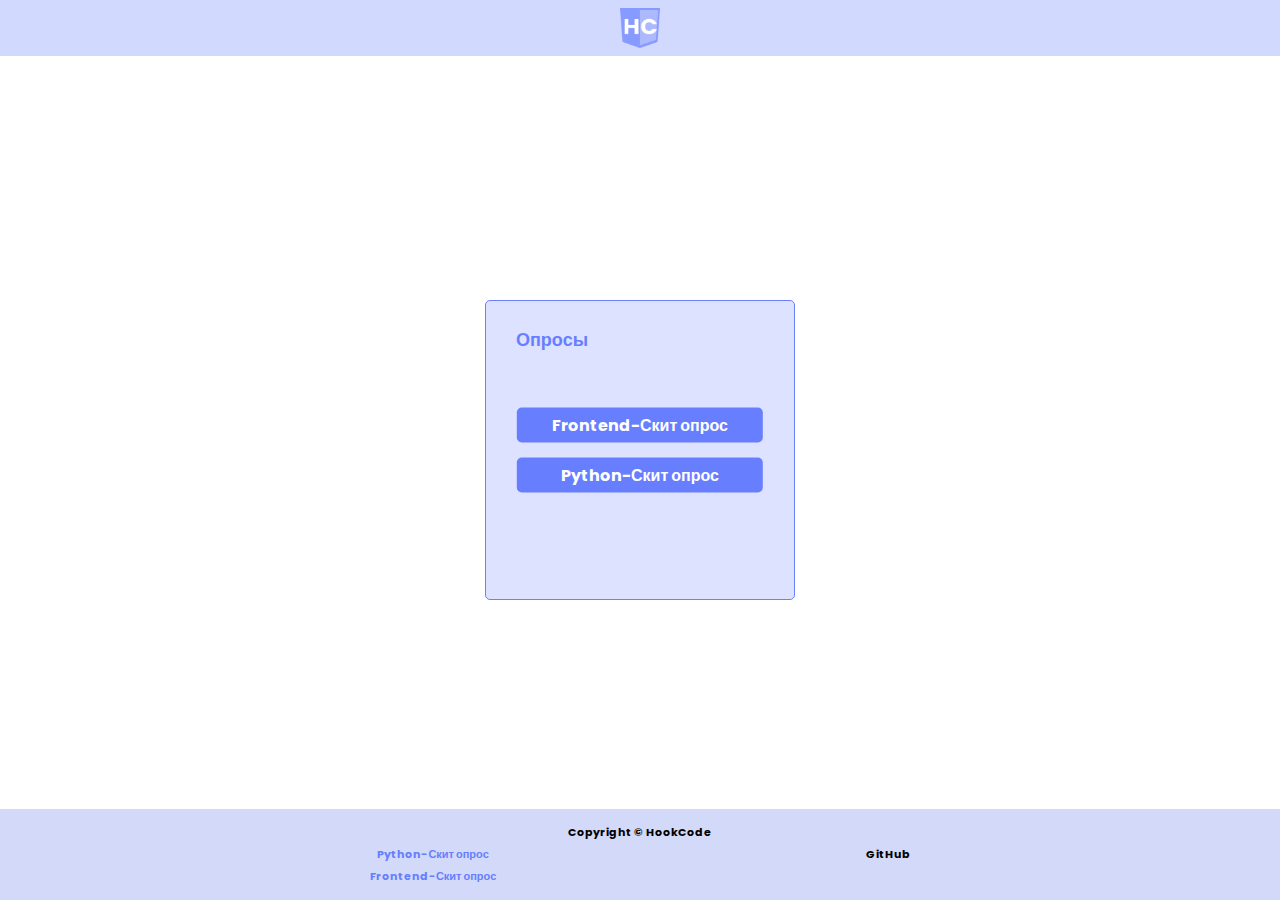
<file: HookCode/index.html>
<!DOCTYPE html>
<html lang="en">

<head>
    <meta charset="UTF-8">
    <meta http-equiv="X-UA-Compatible" content="IE=edge">
    <meta name="viewport" content="width=device-width, initial-scale=1.0">
    <title>Главная HookCode</title>
    <link rel="stylesheet" href="css/style.css">
    <link href="https://fonts.googleapis.com/css2?family=Poppins&display=swap" rel="stylesheet">
</head>

<body>
    <div class="container">
        <div class="header">
            <div class="logo">
                <img src="images/logotype.png" alt="">
            </div>
        </div>

        <div class="section">
            <div class="categori_quiz">
                <h5>Опросы</h5>
                <div class="categori__block">
                    <div class="web_quiz">
                        <p id="popenWeb">
                            Frontend-Скит опрос
                            <a id="aclickWeb" href="web-quiz.html">Начать</a>
                        </p>

                    </div>
                    <div class="python_quiz">
                        <p id="popenPy">
                            Python-Скит опрос
                            <a id="aclickPy" href="py-quiz.html">Начать</a>
                        </p>

                    </div>
                </div>
            </div>
        </div>

        <div class="footer">
            Copyright &copy; HookCode
            <div class="link__footer">
                <div class="left__link">
                    <a href="py-quiz.html">Python-Скит опрос</a>
                    <a href="web-quiz.html">Frontend-Скит опрос</a>
                </div>
                <div class="right__link">
                    <a href="https://github.com/Markussia">GitHub</a>
                </div>
            </div>
        </div>

    </div>

    <script src="js/index.js">
    </script>
</body>

</html>
</file>
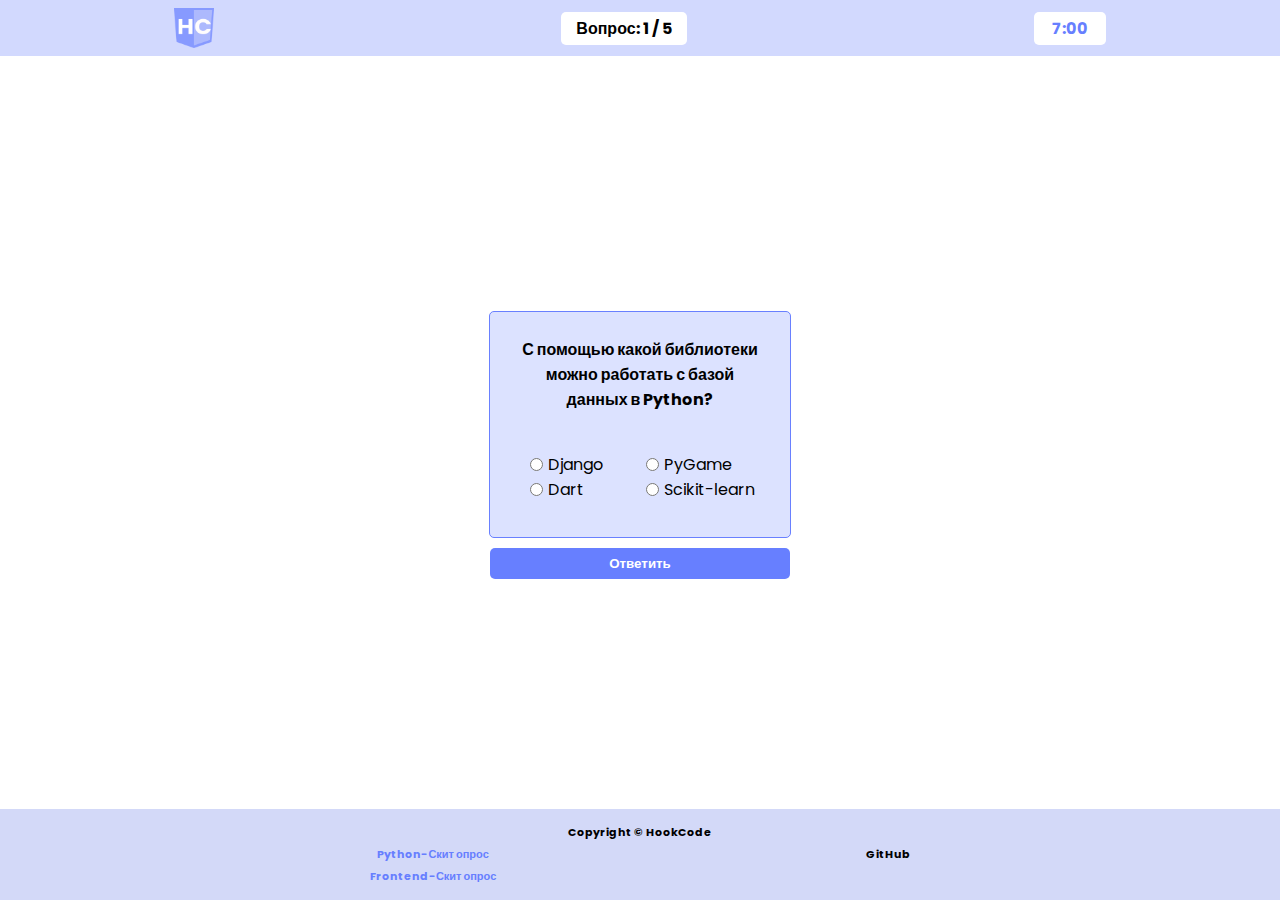
<file: HookCode/py-quiz.html>
<!DOCTYPE html>
<html lang="en">

<head>
    <link href="https://fonts.googleapis.com/css2?family=Poppins&display=swap" rel="stylesheet">
    <meta charset="UTF-8">
    <meta http-equiv="X-UA-Compatible" content="IE=edge">
    <meta name="viewport" content="width=device-width, initial-scale=1.0">
    <title>HookCode Python-Скит</title>
    <link rel="stylesheet" href="css/style.css">
</head>

<body>

    <div class="out__time" id="outTime">
        <div class="out__time__info">
            <h3>
                Ваше время закончилось
            </h3>
            <button id="btnLocationURL">
                Узнать результат
            </button>

        </div>
    </div>
    <div class="out__quiz" id="outQuiz">
        <div class="out__quiz__info">
            <h3>
                Вы ответили на все вопросы
            </h3>
            <button id="btnLocationURL2">
                Узнать результат
            </button>
            <p class="result" id="result">
            </p>
        </div>
    </div>




    <div class="container">
        <div class="header">
            <div class="logo">
                <a href="index.html">
                    <img src="images/logotype.png" alt="">
                </a>
            </div>
            <div class="number__quest" id="numberQuest">

            </div>
            <div class="time" id="time">

            </div>
        </div>

        <div class="quest_block" id="questBlock">
            <div class="quest__block">
                <div class="quest_1">
                    <p id='questP'>
                        С помощью какой библиотеки можно работать с базой данных в Python?
                    </p>
                </div>

                <div class="choice__option__radio" style="display: none;">

                    <div class="choice__left">
                        <div class="1__choice choice">
                            <input type="radio" class="radio__input" name="test" id="html">
                            <label for="html" class="radio__label" id='labelHtml'>Django</label>
                        </div>
                        <div class="2__choice choice">
                            <input type="radio" class="radio__input" name="test" id="css">
                            <label for="css" class="radio__label" id='labelCss'>Dart</label>
                        </div>
                    </div>
                    <div class="choice__right">
                        <div class="3__choice choice">
                            <input type="radio" class="radio__input" name="test" id="js">
                            <label for="js" class="radio__label" id='labelJs'>PyGame</label>
                        </div>
                        <div class="4__choice choice">
                            <input type="radio" class="radio__input" name="test" id="vue">
                            <label for="vue" class="radio__label" id='labelVue'>Scikit-learn</label>
                        </div>
                    </div>
                </div>

                <div class="choice__option__text">
                    <input type="text" id="inpQuiz">
                </div>
            </div>

            <div class="btn__quset">
                <div class="btn__answer">
                    <button id="answer">
                        Ответить
                    </button>
                </div>
            </div>
        </div>

        <div class="footer">
            Copyright &copy; HookCode
            <div class="link__footer">
                <div class="left__link">
                    <a href="py-quiz.html">Python-Скит опрос</a>
                    <a href="web-quiz.html">Frontend-Скит опрос</a>
                </div>
                <div class="right__link">
                    <a href="https://github.com/Markussia">GitHub</a>
                </div>
            </div>
        </div>
    </div>

    <script src="js/py-quiz.js"></script>
</body>

</html>
</file>
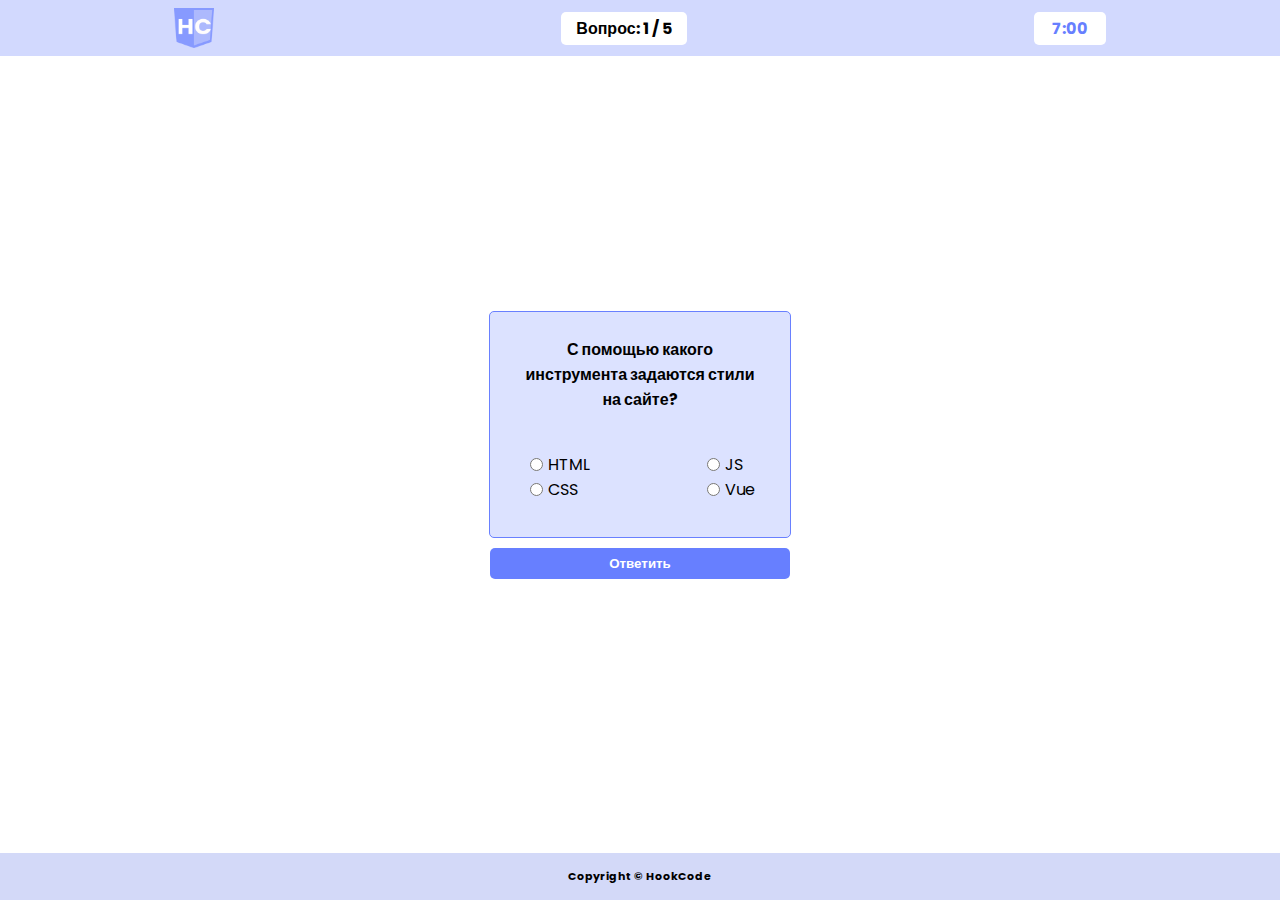
<file: HookCode/web-quiz.html>
<!DOCTYPE html>
<html lang="ru">

<head>
    <link rel="preconnect" href="https://fonts.googleapis.com">
    <link rel="preconnect" href="https://fonts.gstatic.com" crossorigin>
    <link href="https://fonts.googleapis.com/css2?family=Poppins&display=swap" rel="stylesheet">
    <meta charset="UTF-8">
    <meta name="viewport" content="width=device-width, initial-scale=1.0">
    <meta http-equiv="X-UA-Compatible" content="ie=edge">
    <title>HookCode</title>
    <link rel="stylesheet" href="css/style.css">
</head>

<body>


    <div class="out__time" id="outTime">
        <div class="out__time__info">
            <h3>
                Ваше время закончилось
            </h3>
            <button id="btnLocationURL">
                Узнать результат
            </button>

        </div>
    </div>

    <div class="out__quiz" id="outQuiz">
        <div class="out__quiz__info">
            <h3>
                Вы ответили на все вопросы
            </h3>
            <button id="btnLocationURL2">
                Узнать результат
            </button>
            <p class="result" id="result">
            </p>
        </div>
    </div>


    <div class="container">

        <div class="header">
            <div class="logo">
                <a href="index.html">
                    <img src="images/logotype.png" alt="">
                </a>
            </div>
            <div class="number__quest" id="numberQuest">

            </div>
            <div class="time" id="time">

            </div>
        </div>

        <div class="number__quest__mobile" id="numberQuest2">

        </div>

        <div class="quest_block" id="questBlock">
            <div class="quest__block">
                <div class="quest_1">
                    <p id='questP'>
                        С помощью какого инструмента задаются стили на сайте?
                    </p>
                </div>

                <div class="choice__option__radio" style="display: none;">

                    <div class="choice__left">
                        <div class="1__choice choice">
                            <input type="radio" class="radio__input" name="test" id="html">
                            <label for="html" class="radio__label" id='labelHtml'>HTML</label>
                        </div>
                        <div class="2__choice choice">
                            <input type="radio" class="radio__input" name="test" id="css">
                            <label for="css" class="radio__label" id='labelCss'>CSS</label>
                        </div>
                    </div>
                    <div class="choice__right">
                        <div class="3__choice choice">
                            <input type="radio" class="radio__input" name="test" id="js">
                            <label for="js" class="radio__label" id='labelJs'>JS</label>
                        </div>
                        <div class="4__choice choice">
                            <input type="radio" class="radio__input" name="test" id="vue">
                            <label for="vue" class="radio__label" id='labelVue'>Vue</label>
                        </div>
                    </div>
                </div>

                <div class="choice__option__text">
                    <input type="text" id="inpQuiz">
                </div>
            </div>

            <div class="btn__quset">
                <div class="btn__answer">
                    <button id="answer">
                        Ответить
                    </button>
                </div>
            </div>
        </div>


        <div class="footer">
            Copyright &copy; HookCode
        </div>
    </div>


    <script src="js/script.js"></script>
</body>

</html>
</file>
<file: HookCode/css/style.css>
* {
    margin: 0;
    padding: 0;
    box-sizing: border-box;
    outline: none;
}

body {
    font-family: 'Poppins', sans-serif;
    background-color: #fff;
}

a {
    text-decoration: none;
}

.header {
    padding: 8px 0;
    background-color: #D2D9FE;
    display: flex;
    justify-content: space-around;
}

.header .logo {
    align-self: center;
    display: flex;
}

.header img {
    width: 40px;
    height: 40px;
    align-self: center;
    display: flex;
}

.header .number__quest {
    background-color: #fff;
    padding: 4px 15px;
    font-weight: 700;
    align-self: center;
    border-radius: 5px;
}

.header .time {
    background-color: #fff;
    padding: 4px 18px;
    border-radius: 5px;
    color: #677FFF;
    font-weight: 700;
    align-self: center;
}

.number__quest__mobile {
    background-color: #677FFF;
    border-radius: 5px;
    color: #fff;
    padding: 4px 18px;
    font-weight: 700;
    display: block;
    margin: 15px auto;
    width: 150px;
    text-align: center;
}

.quest_block {
    position: absolute;
    top: 50%;
    left: 50%;
    transform: translate(-50%, -50%);
}

.quest__block {
    padding: 25px;
    background-color: #DCE2FF;
    border: 1px solid #6980FF;
    border-radius: 5px;
}

.quest__block p {
    font-weight: 700;
    text-align: center;
    width: 250px;
}

.quest__block .choice__option__radio {
    margin-top: 35px;
    display: flex;
    gap: 10px;
    margin: 10px;
    justify-content: space-between;
    margin-top: 40px;
}

.choice {
    display: flex;
    margin: 0;
}

.choice input {
    margin: 5px;
}

.btn__quset {
    display: flex;
    justify-content: center;
}

.btn__answer button {
    background-color: #677FFF;
    margin: 10px 0;
    font-weight: 700;
    cursor: pointer;
    border: none;
    padding: 8px 15px;
    border-radius: 5px;
    color: #fff;
    font-weight: 700;
    display: flex;
    justify-content: center;
    width: 300px;
}

.out__time {
    display: none;
    background-color: #d3d9f8;
    padding: 15px;
    width: 60%;
    max-width: 400px;
    min-width: 280px;
    height: 300px;
    position: absolute;
    top: 50%;
    left: 50%;
    transform: translate(-50%, -50%);
    z-index: 1001;
    border-radius: 5px;
    border: 1px solid #6980FF;
}

.out__time__info {
    display: flex;
    justify-content: center;
    align-self: center;
    flex-direction: column;
    text-align: center;
    position: absolute;
    top: 50%;
    left: 50%;
    transform: translate(-50%, -50%);
}

.out__time__info button {
    margin-top: 15px;
    background-color: #6980FF;
    padding: 7px 15px;
    border: none;
    color: #fff;
    font-weight: 700;
    font-size: 16px;
    border-radius: 5px;
    cursor: pointer;
    display: block;
}

label {
    cursor: pointer;
}

.footer {
    position: fixed;
    bottom: 0;
    padding: 15px;
    background-color: #d3d9f8;
    width: 100%;
    text-align: center;
    color: rgb(0, 0, 0);
    font-weight: 700;
    font-size: 11px;
}

.categori_quiz {
    background-color: #DCE2FF;
    border: 1px solid #6980FF;
    padding: 5px;
    position: absolute;
    top: 50%;
    left: 50%;
    transform: translate(-50%, -50%);
    width: 58%;
    max-width: 310px;
    min-width: 250px;
    height: 300px;
    border-radius: 5px;
}

.categori__block {
    position: absolute;
    top: 50%;
    left: 50%;
    transform: translate(-50%, -50%);
    width: 80%;
}

.categori__block p {
    padding: 5px;
    display: block;
    text-align: center;
    text-decoration: none;
    font-weight: 700;
    border-radius: 5px;
    margin: 15px auto;
    color: #ffffff;
    background-color: #677FFF;
}

.choice__option__text {
    margin-top: 25px;
    display: flex;
    justify-content: center;
}

.choice__option__text input {
    background-color: #fff;
    border: none;
    padding: 8px 5px;
    border-radius: 5px;
    padding-left: 10px;
    font-weight: 700;
}

.out__quiz {
    display: none;
    background-color: #d3d9f8;
    padding: 15px;
    width: 60%;
    max-width: 400px;
    min-width: 280px;
    height: 300px;
    position: absolute;
    top: 50%;
    left: 50%;
    transform: translate(-50%, -50%);
    z-index: 1001;
    border-radius: 5px;
    border: 1px solid #6980FF;
}

.out__quiz__info {
    display: flex;
    justify-content: center;
    align-self: center;
    flex-direction: column;
    text-align: center;
    position: absolute;
    top: 50%;
    left: 50%;
    transform: translate(-50%, -50%);
    margin: 5px;
}

.out__quiz__info button {
    margin-top: 15px;
    background-color: #6980FF;
    padding: 7px 15px;
    border: none;
    color: #fff;
    font-weight: 700;
    font-size: 16px;
    border-radius: 5px;
    cursor: pointer;
    display: block;
}

.result {
    display: none;
    z-index: 10003;
    margin: 0 auto;
    margin-top: 15px;
    background-color: #677FFF;
    padding: 7px 15px;
    border: none;
    color: #fff;
    font-weight: 700;
    font-size: 16px;
    border-radius: 5px;
    cursor: pointer;
    width: 220px;
}

.categori_quiz h5 {
    color: #677FFF;
    font-weight: 700;
    font-size: 18px;
    margin: 20px 25px;
}

.web_quiz a {
    color: #677FFF;
    background-color: #fff;
    width: 120px;
    display: block;
    margin: 0 auto;
    border-radius: 5px;
    margin-top: 25px;
    margin-bottom: 5px;
    display: none;
}

.link__footer {
    margin-top: 5px;
    display: flex;
    justify-content: space-evenly;
}

.link__footer a {
    color: #677FFF;
    font-weight: 700;
    margin: 0 15px;
}

.left__link {
    display: flex;
    flex-direction: column;
}

.right__link a {
    display: flex;
    flex-direction: column;
    color: #000;
}

.left__link a:nth-child(2) {
    margin-top: 5px;
}

.python_quiz a {
    color: #677FFF;
    background-color: #fff;
    width: 120px;
    display: block;
    margin: 0 auto;
    border-radius: 5px;
    margin-top: 25px;
    margin-bottom: 5px;
    display: none;
}

@media (max-width: 500px) {
    .number__quest {
        display: none;
    }
    .number__quest__mobile {
        display: block;
    }
}

@media (min-width: 500px) {
    .number__quest {
        display: flex;
    }
    .number__quest__mobile {
        display: none;
    }
}
</file>
